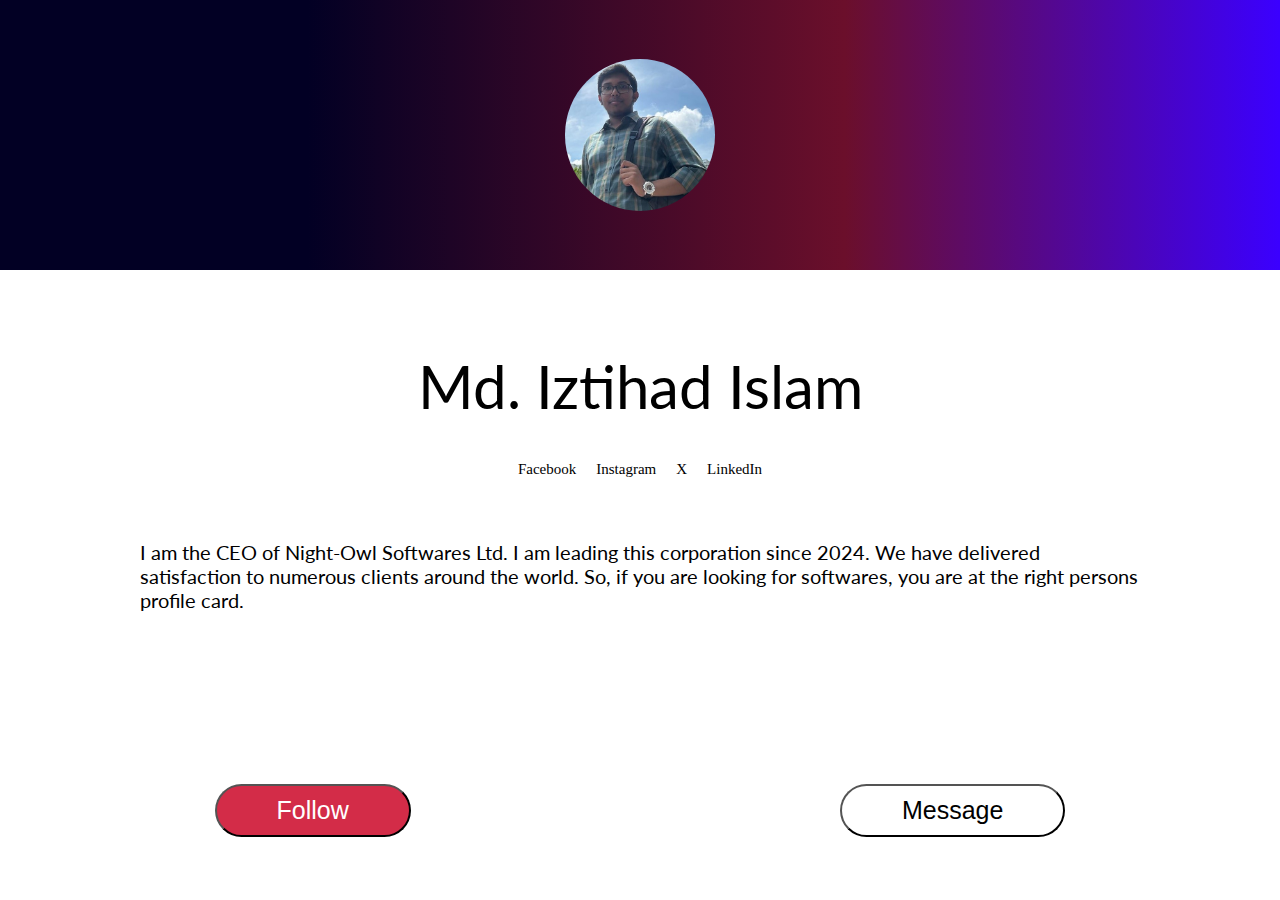
<file: Index.html>
<!DOCTYPE html>
<html lang="en">
<head>
    <meta charset="UTF-8">
    <meta name="viewport" content="width=device-width, initial-scale=1.0">
    <title>Profile card</title>
    <link rel="preconnect" href="https://fonts.googleapis.com">
    <link rel="preconnect" href="https://fonts.gstatic.com" crossorigin>
    <link href="https://fonts.googleapis.com/css2?family=Lato:ital,wght@0,100;0,300;0,400;0,700;0,900;1,100;1,300;1,400;1,700;1,900&display=swap" rel="stylesheet">
    <link rel="stylesheet" href="style.css">
</head>
<body>
    <header>
        <div id="background">
            <div id="image">
                <img src="iztihad.jpg" alt="" width="150px" id="iztipic">
            </div>
        </div>
    </header>

    <main>
        <div id="namebox">
            <div id="name">
                Md. Iztihad Islam
            </div>
        </div>

        <div id="socialmediabox">
            <div id="facebook" class="social">
                <a href="https://www.facebook.com/md.iztihadislam.5/" target="_blank">Facebook</a>
            </div>

            <div id="instagram" class="social">
                <a href="https://www.instagram.com/iztihad_islam/" target="_blank">Instagram</a>
            </div>

            <div id="x" class="social">
                <a href="https://x.com/iztihadislam" target="_blank">X</a>
            </div>

            <div id="linkedin" class="social">
                <a href="https://www.linkedin.com/" target="_blank">LinkedIn</a>
            </div>
        </div>

        <div id="aboutbox">
            <div id="about">
                I am the CEO of Night-Owl Softwares Ltd. I am leading this corporation since 2024. We have delivered satisfaction to numerous clients around the world. So, if you are looking for softwares, you are at the right persons profile card.
            </div>
        </div>
    </main>

    <div id="footer">
        <div id="buttonbox">
            <div id="buttonfollow">
                <button id="follow">Follow</button>
            </div>
            <div id="buttonmessage">
                <button id="message">Message</button>
            </div>
        </div>
    </div>

    
</body>
</html>
</file>
<file: style.css>
*{
    margin: 0;
    padding: 0;
}

header {
    height: 30vh;
}

#image{
    height: 30vh;
    display: flex;
    align-items: center;
    justify-content: center;
}

#iztipic{
    border-radius: 50%;
}

#background{
    background: rgb(2,0,36);
    background: linear-gradient(90deg, rgba(2,0,36,1) 24%, rgba(107,15,43,1) 66%, rgba(59,0,255,1) 100%);
}

/*main*/

#namebox{
    height: 100px;
    display: flex;
    justify-content: center;
    padding-top: 80px;
    font-size: 60px;
}

#name{
    font-family: 'lato';
}

/*social media*/

#socialmediabox{
    height: 10vh;
    display: flex;
    justify-content: center;
}

a{
    text-decoration: none;
    color: black;
    font-size: 15px;
    border-radius: 30px;
    height: 10px;
    width: 30px;
}

a:hover{
    color: blue;
}

.social{
    padding: 10px;
}



/*about*/

#aboutbox{
    display: flex;
    justify-content: center;
}

#about{
    width: 1000px;
    font-size: 20px;
    font-family: "lato";
}

/*button*/

#footer{
    position: relative;
    top: 17vh;
    height: 10vh;
}

#buttonbox{
    height: 10vh;
    display: flex;
    justify-content: space-around;
    align-items: center;
}

#follow{
    font-size: 25px;
    padding: 10px 60px 10px 60px;
    background-color: rgb(211, 44, 72);
    border-radius: 30px;
    color: white;
}

#message{
    font-size: 25px;
    padding: 10px 60px 10px 60px;
    background-color: white;
    border-radius: 30px;
}

#message:hover{
    color: blue;
    background-color: grey;
}

#follow:hover{
    color: blue;
    background-color: grey;
}

@media screen and (max-width: 450px){
    #namebox{
        font-size: 40px;
    }

    #about{
        text-align: justify;
        padding-left: 20px;
        padding-right: 20px;
    }

    #follow{
        padding: 10px 40px 10px 40px;
    }

    #message{
        padding: 10px 40px 10px 40px;
    }

    #footer{
        top: 11vh;
    }
}
</file>
